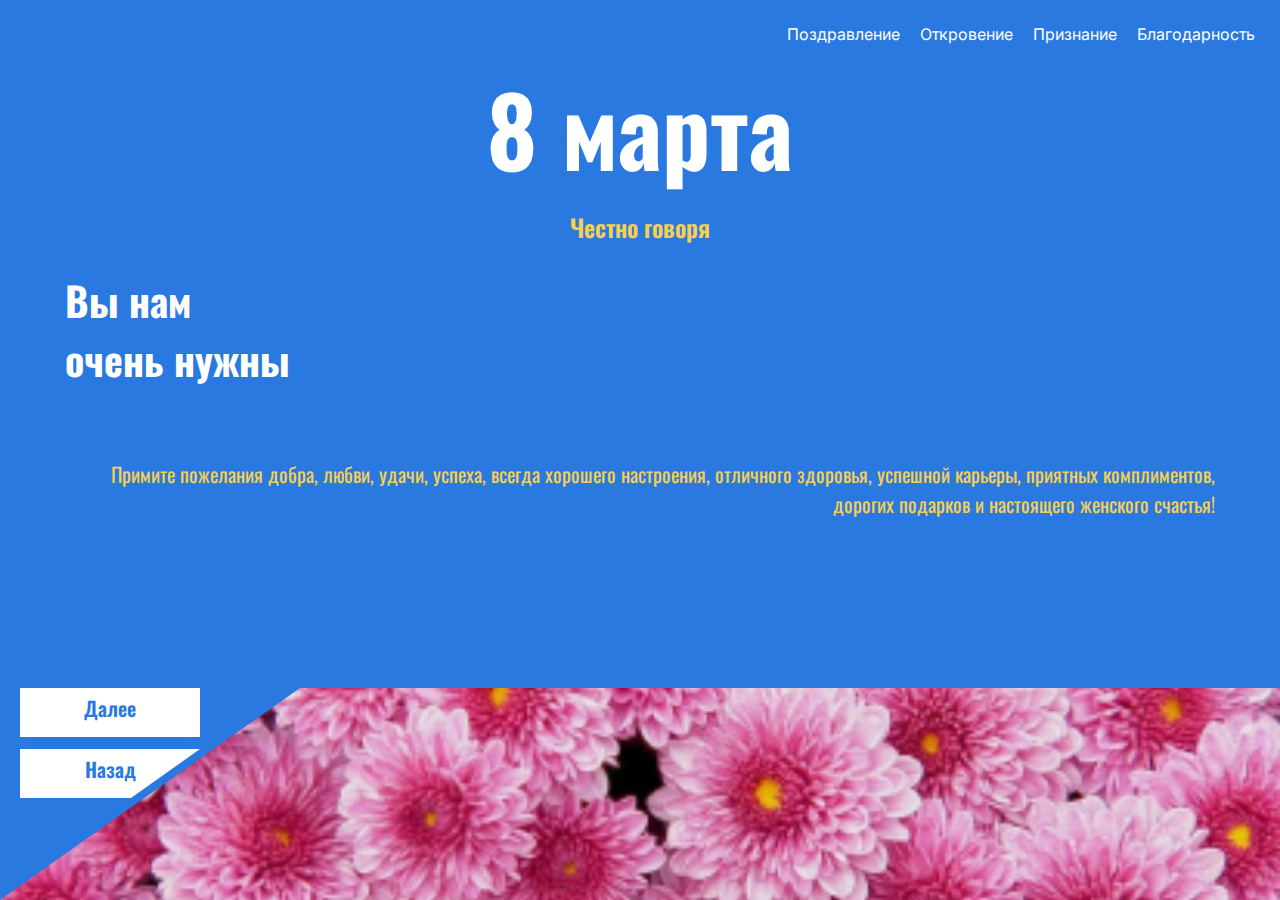
<file: page2.html>
<!DOCTYPE html>
<html lang="ru">
  <head>
    <meta charset="UTF-8" />
    <meta http-equiv="X-UA-Compatible" content="IE=edge" />
    <meta name="viewport" content="width=device-width, initial-scale=1.0" />
    <title>Project</title>
    <link rel="stylesheet" href="./css/normalize.css" />
    <link rel="stylesheet" href="./css/style.css" />

    <script defer src="./js/script.js"></script>
  </head>
  <body>
    <div class="wrapper">
      <header>
        <nav id="menu">
          <ul>
            <li><a href="index.html">Поздравление</a></li>
            <li><a href="page2.html">Откровение</a></li>
            <li><a href="page3.html">Признание</a></li>
            <li><a href="page4.html">Благодарность</a></li>
          </ul>
        </nav>
        <button class="burger" id="burger">
          <span></span>
          <span></span>
          <span></span>
        </button>
      </header>
      <main>
        <h1>8 марта</h1>
        <h3>Честно говоря</h3>
        <h2>Вы нам очень нужны</h2>
        <p>
          Примите пожелания добра, любви, удачи, успеха, всегда хорошего
          настроения, отличного здоровья, успешной карьеры, приятных
          комплиментов, дорогих подарков и настоящего женского счастья!
        </p>
      </main>
      <footer>
        <div class="footer__menu">
          <div class="card">
            <a href="page3.html">Далее</a>
          </div>
          <div class="card card-clip">
            <a href="index.html">Назад</a>
          </div>
        </div>
        <div class="footer__bg"></div>
      </footer>
    </div>
  </body>
</html>
</file>
<file: css/style.css>
@import url("https://fonts.googleapis.com/css2?family=Inter:wght@700&family=Oswald:wght@400;600;700&display=swap");

* {
  box-sizing: border-box;
}

html, body {
  height: 100%;
}

body {
  background-color: #2a79e0;
  font-family: "Oswald", sans-serif;
  margin: 0;
}

.wrapper {
  display: flex;
  flex-direction: column;
  min-height: 100%;
  overflow: hidden;
  width: 100%;
  position: relative;
}

header {
  display: flex;
  justify-content: end;
}

ul {
  display: flex;
  list-style: none;
  gap: 20px;
  color: #fff;
  font-family: "Inter", sans-serif;
  margin: 25px 25px 0 0;
  padding: 0;
  justify-content: end;
}

ul a {
  text-decoration: none;
  color: inherit;
  transition: 0.5s;
}

a:hover {
  color: #93b4df;
}

.burger {
  display: none;
  position: relative;
  width: 28px;
  height: 26px;
  background-color: transparent;
  border: none;
  cursor: pointer;
  outline: none;
  margin: 28px;
  /* z-index: 2; */
}

.burger span {
  position: absolute;
  left: 0;
  top: 11px;
  display: block;
  width: 28px;
  height: 4px;
  background-color: #ffffff;
  border-radius: 10px;
}

.burger span:nth-child(1) {
  transform: translateY(-11px);
}
.burger span:nth-child(3) {
  transform: translateY(11px);
}

/* Крестик */
header.open span{
  background-color: #2a79e0;
}
header.open span:nth-child(1) {
  transform: translateY(0px) rotate(45deg);
}
header.open span:nth-child(2) {
  opacity: 0;
}
header.open span:nth-child(3) {
  transform: translateY(0px) rotate(-45deg);
}
/*end Крестик */

main {
  max-width: 1200px;
  padding: 0 25px;
  margin: 0 auto;
  flex-grow: 1;
}

h1 {
  font-weight: 700;
  font-size: 96px;
  color: #ffffff;
  text-align: center;
  margin: 30px 0;
}

h3 {
  font-weight: 600;
  font-size: 24px;
  color: #f6d053;
  text-align: center;
  margin: 0;
}

h2 {
  font-weight: 700;
  font-size: 40px;
  line-height: 59px;
  color: #ffffff;
  margin: 30px 0 70px;
  width: 230px;
}

p {
  font-weight: 400;
  font-size: 20px;
  line-height: 30px;
  text-align: right;
  color: #f6d052;
  /* width: 280px; */
  margin: 0 0 0 auto;
}

footer {
  margin-top: 85px;
  position: relative;
  height: 212px;
}

.card {
  background-color: #ffffff;
  width: 180px;
  height: 49px;
  margin-left: 20px;
  text-align: center;
  line-height: 40px;
}

.card a {
  font-weight: 600;
  font-size: 20px;
  color: #2a79e0;
  text-decoration: none;
  transition: 0.5s;
}

.card a:hover {
  color: #93b4df;
}

.card-clip {
  margin-top: 12px;
  clip-path: polygon(0% 100%, 0% 0%, 100% 0%, 111px 100%);
}

.footer__bg {
  width: 100%;
  height: 100%;
  position: absolute;
  top: 0;
  z-index: -1;
  background: url(../img/bg_footer.png) no-repeat center/cover;
  clip-path: polygon(0% 100%, 300px 0%, 100% 0%, 100% 100%);
}

@media (max-width: 600px) {
  .burger {
    display: block;
  }
  nav {
    position: absolute;
    right: -210px;
    visibility: hidden;
  }
  ul {
    flex-direction: column;
    background-color: #ffffff;
    color: #2a79e0;
    padding: 29px 39px 16px 15px;
    border-radius: 10px 0 10px 10px;
  }
  header.open nav{
    transform: translateX(-100%);
    visibility: visible;
  }
}
</file>
